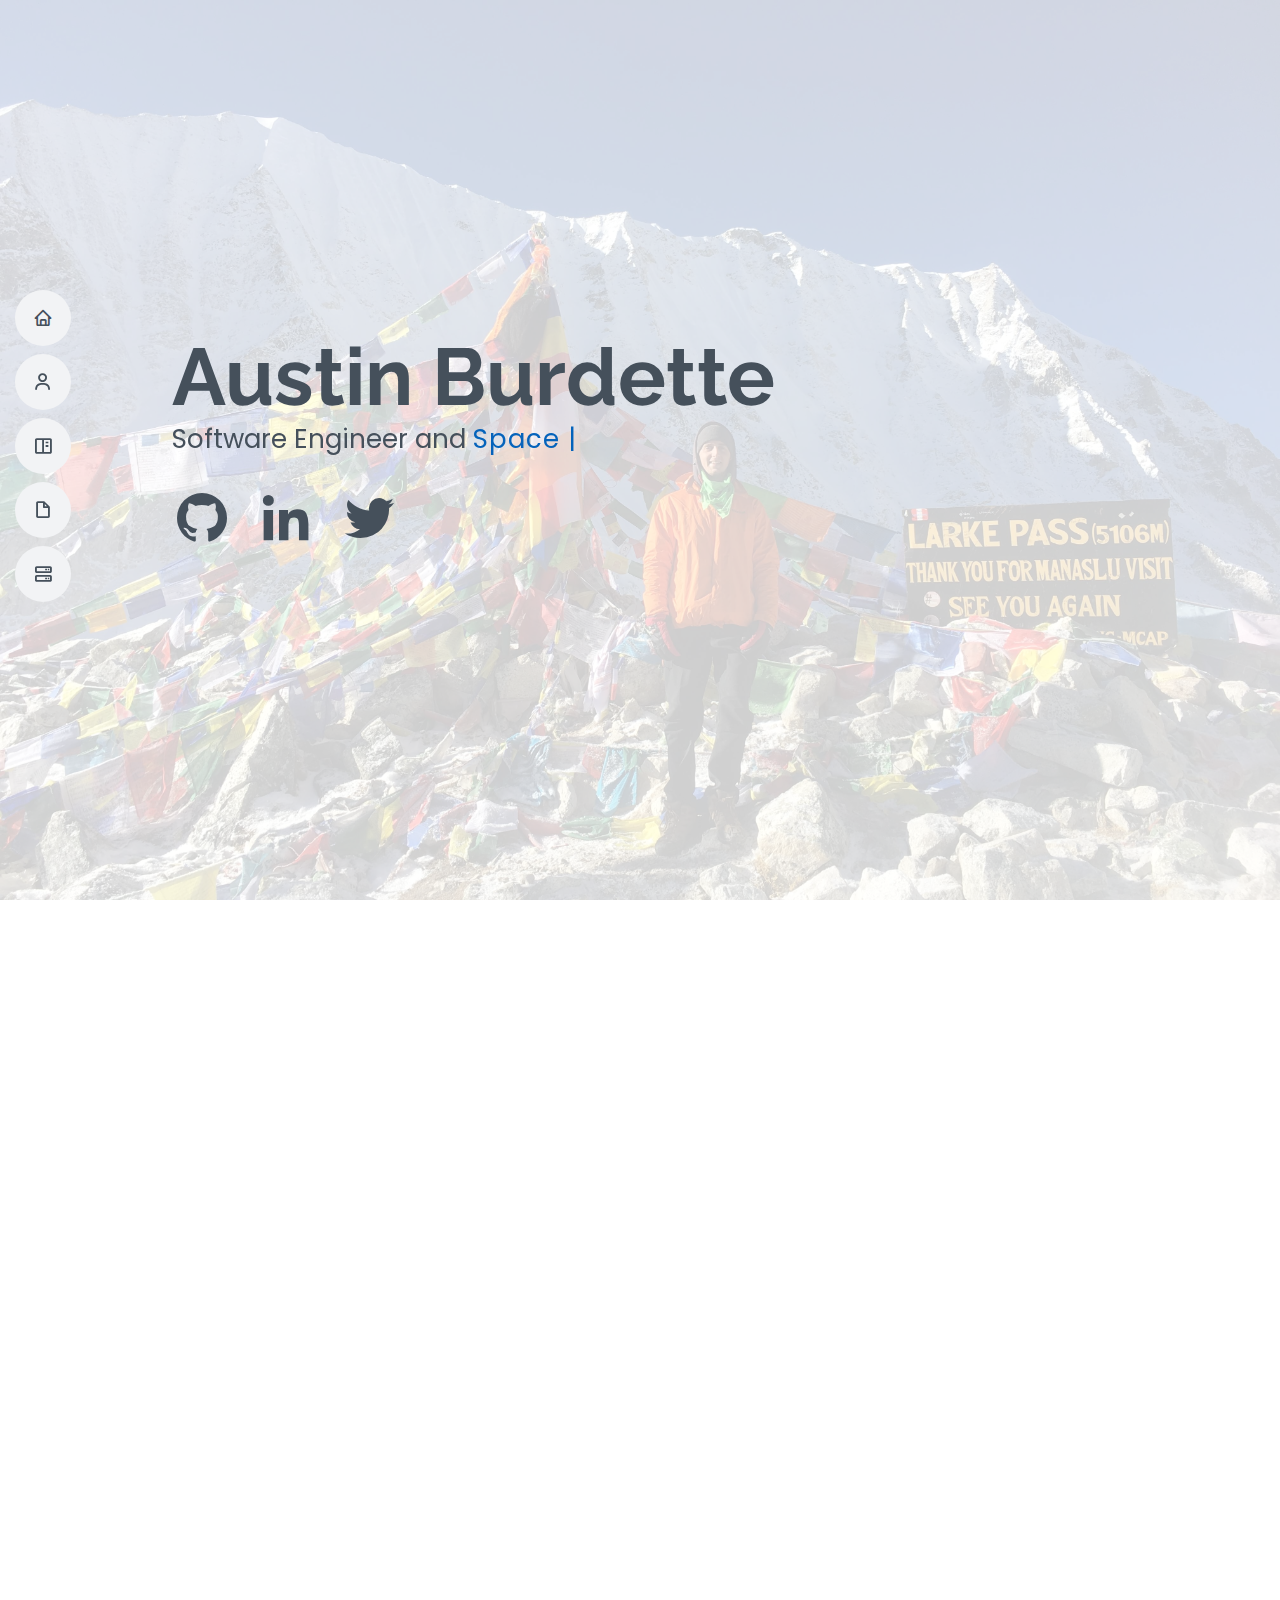
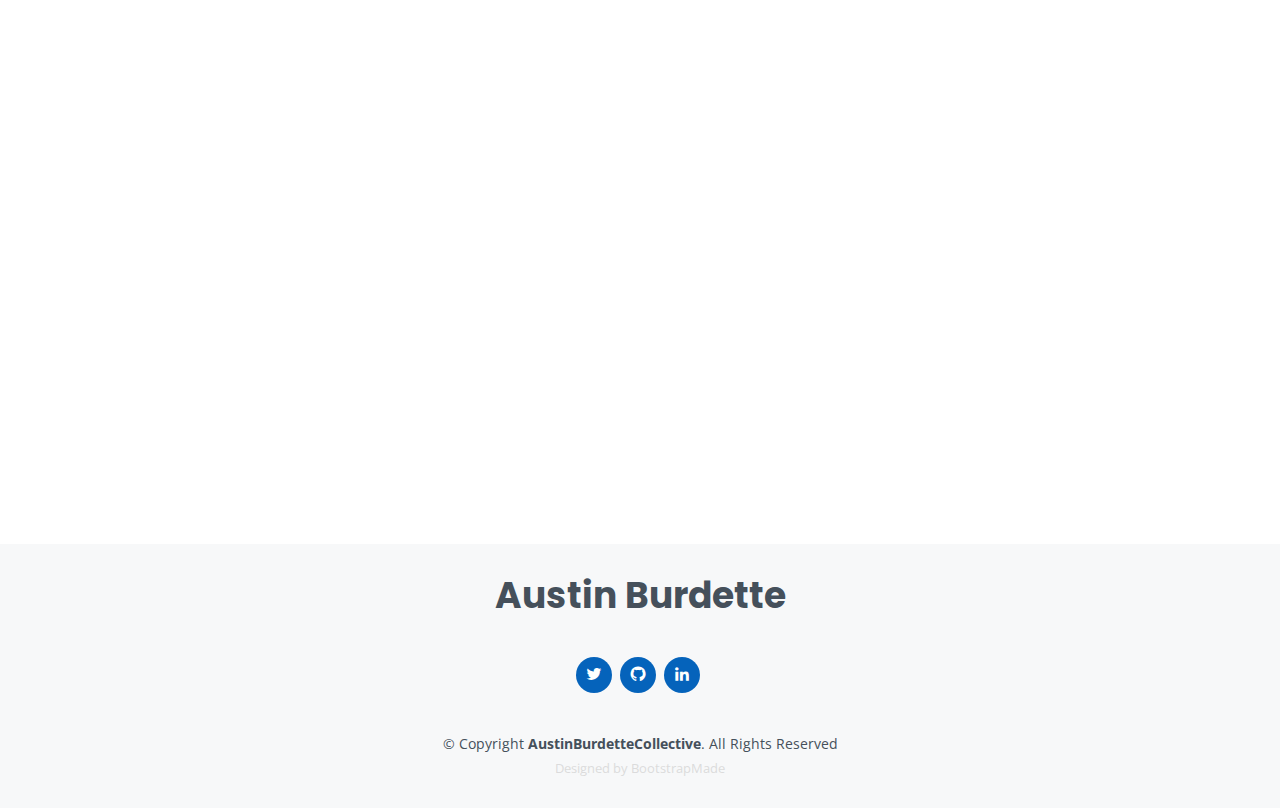
<file: index.html>
<!DOCTYPE html>
<html lang="en">

<head>
  <meta charset="utf-8">
  <meta content="width=device-width, initial-scale=1.0" name="viewport">

  <title>Austin Burdette Portfolio</title>
  <meta content="" name="description">
  <meta content="" name="keywords">

  <!-- Favicons -->
  <link href="assets/img/IMG_5747.jpeg" rel="icon">
  <link href="assets/img/apple-touch-icon.png" rel="apple-touch-icon">

  <!-- Google Fonts -->
  <link href="https://fonts.googleapis.com/css?family=Open+Sans:300,300i,400,400i,600,600i,700,700i|Raleway:300,300i,400,400i,500,500i,600,600i,700,700i|Poppins:300,300i,400,400i,500,500i,600,600i,700,700i" rel="stylesheet">

  <!-- Vendor CSS Files -->
  <link href="assets/vendor/aos/aos.css" rel="stylesheet">
  <link href="assets/vendor/bootstrap/css/bootstrap.min.css" rel="stylesheet">
  <link href="assets/vendor/bootstrap-icons/bootstrap-icons.css" rel="stylesheet">
  <link href="assets/vendor/boxicons/css/boxicons.min.css" rel="stylesheet">
  <link href="assets/vendor/glightbox/css/glightbox.min.css" rel="stylesheet">
  <link href="assets/vendor/swiper/swiper-bundle.min.css" rel="stylesheet">

  <!-- Template Main CSS File -->
  <link href="assets/css/style.css" rel="stylesheet">

</head>

<body data-spy="scroll" data-target="#navbar" data-offset="0">

  <!-- ======= Mobile nav toggle button ======= -->
  <!--<button type="button" class="mobile-nav-toggle d-xl-none"><i class="bi bi-list mobile-nav-toggle"></i></button>-->
  <i class="bi bi-list mobile-nav-toggle d-xl-none"></i>
  <!-- ======= Header ======= -->
  <header id="header" class="d-flex flex-column justify-content-center">

    <nav id="navbar" class="navbar nav-menu">
      <ul>
        <li><a href="#hero" class="nav-link"><i class="bx bx-home"></i> <span>Home</span></a></li>
        <li><a href="#about" class="nav-link"><i class="bx bx-user"></i><span>About</span></a></li>
        <li><a href="#portfolio" class="nav-link"><i class="bx bx-book-content"></i> <span>Portfolio</span></a></li>
        <li><a href="#resume" class="nav-link"><i class="bx bx-file-blank"></i><span>Resume</span></a></li>
        <li><a href="#services" class="nav-link"><i class="bx bx-server"></i><span>Services</span></a></li>
        <!--<li><a href="#contact" class="nav-link"><i class="bx bx-envelope"></i><span>Contact</span></a></li>-->
      </ul>
    </nav><!-- .nav-menu -->

  </header><!-- End Header -->

  <!-- ======= Hero Section ======= -->
  <section id="hero" class="d-flex flex-column justify-content-center">
    <div class="container" data-aos="zoom-in" data-aos-delay="100">
      <h1>Austin Burdette</h1>
      <p>Software Engineer and <span class="typed" data-typed-items="Space Junkie, Full-Stack Web Developer, Aspiring Pianist, Code Enthusiast, Climber-Hiker-Adventurer-Traveler, Current Job Seeker"></span></p>
      <div class="social-links">
        <a href="https://github.com/burd5" class="github" target="_blank"><i class="bx bxl-github"></i></a>
        <a href="https://www.linkedin.com/in/austin-burdette/" class="linkedin" target="_blank"><i class="bx bxl-linkedin"></i></a>
        <a href="https://twitter.com/camelCaseKing" class="twitter" target="_blank"><i class="bx bxl-twitter"></i></a>
      </div>
    </div>
  </section><!-- End Hero -->

  <main id="main">

    <!-- ======= About Section ======= -->
    <section id="about" class="about">
      <div class="container" data-aos="fade-up">

        <div class="section-title">
          <h2>About</h2>
          <p>I am a creative, detail-oriented, software engineer with a proven track record of creating and implementing successful front and back end web applications. I am looking to bring my skills to a tech company that values public service and encourages growth among their employees.</p>
        </div>

        <div class="row">
          <div class="col-lg-4">
            <img src="assets/img/IMG_5747.jpeg" class="img-fluid" alt="profile image">
          </div>
          <div class="col-lg-8 pt-4 pt-lg-0 content">
            <h3>Software Engineer &amp; Full-Stack Web Developer</h3>
            <p class="fst-italic">
            <p>My professional career has granted me opportunities to work in a variety of environments, from Maryland and Colorado, to Alaska and Cambodia. The majority of this work has been in the public service sector, including non-profits, government agencies, and volunteer organizations. These positions allowed me to develop a diverse range of technical and interpersonal skillsets. With every new job, I quickly became focused on finding ways to optimize my workflow and minimize administrative tasks. </p>

            <p>This mindset quickly led me to software development, where I was able to create applications that made my work life easier. Over time, I expanded this hobby into my personal life, and began the journey of transitioning into a career in software development.  </p>
            
          </div>
          </div>
        </div>

      </div>
    </section><!-- End About Section -->

    <!-- ======= Skills Section ======= -->
    <section id="skills" class="skills section-bg">
      <div class="container" data-aos="fade-up">

        <div class="section-title">
          <h2>My Stack</h2>
          <p>I continue to strive to incorporate different frameworks, libraries, and other tools into my coding repertoire. I am currently diving deeper into React.js, Angular.js, and Next.js. </p>
        </div>
        <div class="skillIcons">
          <img src="/assets/img/html.png" alt="html icon">
          <img src="/assets/img/css.png" alt="css icon">
          <img src="/assets/img/js2.jpeg" alt="javascript icon">
          <img src="/assets/img/node4.png" alt="node icon">
          <img src="/assets/img/react.png" alt="react icon">
          <img src="/assets/img/mongo.png" alt="mongodb icon">
        </div>
        <div class="skillButtons">
          <button>TypeScript</button>
          <button>Git</button>
          <button>Github</button>
          <button>SASS</button>
          <button>Bootstrap</button>
          <button>Tailwind</button>
          <button>CSS Materialize</button>
          <button>Material UI</button>
          <button>VS Code</button>
          <button>Postman</button>
          <button>Jest</button>
        </div>
      </div>
    </section><!-- End Skills Section -->

     <!-- ======= Portfolio Section ======= -->
     <section id="portfolio" class="portfolio section-bg">
      <div class="container" data-aos="fade-up">

        <div class="section-title">
          <h2>Portfolio</h2>
        </div>

        <div class="row portfolio-container" data-aos="fade-up" data-aos-delay="200">

          <div class="col-lg-4 col-md-4 portfolio-item">
            <a href="portfolio-details.html" class="portfolio-details-lightbox" data-glightbox="type: external" title="Portfolio Details">
            <div class="portfolio-wrap">
              <img src="./assets/img/bookclubcover.png"  class="col-lg-12 img-fluid" alt="cover image of Book Club website">
              <div class="portfolio-info">
                <h4>Book Club</h4>
                <div class="portfolio-links">
                </div>
              </div>
            </div>
          </a>
          </div>

          <div class="col-lg-4 col-md-4 portfolio-item">
            <a href="portfolio-kingofthehill.html" class="portfolio-details-lightbox" data-glightbox="type: external" title="Portfolio Details">
              <div class="portfolio-wrap">
              <img src="./assets/img/kingofthehillcover.png" class="col-lg-12 img-fluid" alt="cover image of King of the Hill website">
              <div class="portfolio-info">
                <h4>King of the Hill</h4>
                <div class="portfolio-links">
                </div>
              </div>
            </div>
          </a>
          </div>

          <div class="col-lg-4 col-md-4 portfolio-item">
            <a href="portfolio-futureu.html" class="portfolio-details-lightbox" data-glightbox="type: external" title="Portfolio Details">
              <div class="portfolio-wrap">
              <img src="./assets/img/futureucover.png" class="col-lg-12 img-fluid" alt="cover image of the Future U Dashboard website">
              <div class="portfolio-info">
                <h4>Future U Dashboard</h4>
                <div class="portfolio-links">
                </div>
              </div>
            </div>
        </a>
        </div>

          <div class="col-lg-4 col-md-4 portfolio-item">
            <a href="portfolio-details2.html" class="portfolio-details-lightbox" data-glightbox="type: external" title="Portfolio Details">
              <div class="portfolio-wrap">
              <img src="./assets/img/nasacover.png" class="col-lg-12 img-fluid" alt="cover image of the Denver Astronomical Society APOD website">
              <div class="portfolio-info">
                <h4>Denver Astronomical Society APOD</h4>
                <div class="portfolio-links">
                </div>
              </div>
            </div>
          </a>
          </div>

          <div class="col-lg-4 col-md-4 portfolio-item">
            <a href="portfolio-teatime.html" class="portfolio-details-lightbox" data-glightbox="type: external" title="Portfolio Details">
              <div class="portfolio-wrap">
              <img src="./assets/img/teatimecover.png" class="col-lg-12 img-fluid" alt="cover image of the Tea Time Website">
              <div class="portfolio-info">
                <h4>Tea Time</h4>
                <div class="portfolio-links">
                </div>
              </div>
            </div>
          </a>
          </div>

          <div class="col-lg-4 col-md-4 portfolio-item">
            <a href="portfolio-burdsbrown.html" class="portfolio-details-lightbox" data-glightbox="type: external" title="Portfolio Details">
              <div class="portfolio-wrap">
              <img src="./assets/img/burdsbrowncover.png" class="col-lg-12 img-fluid" alt="cover image of Burd's Brown Egg Website">
              <div class="portfolio-info">
                <h4>Burd's Brown Egg</h4>
                <div class="portfolio-links">
                </div>
              </div>
            </div>
          </a>
        </div>

        </div>

      </div>
    </section><!-- End Portfolio Section -->

    <!-- ======= Resume Section ======= -->
    <section id="resume" class="resume">
      <div class="container" data-aos="fade-up">

        <div class="section-title">
          <h2>Resume</h2>
        </div>

        <div class="row">
          <div class="col-lg-6">
            <h3 class="resume-title">Summary</h3>
            <div class="resume-item pb-0">
              <h4>Austin Burdette</h4>
              <ul class="stack">
                <li><strong>Main Stack:</strong> JavaScript, React, Node.js, Express, MongoDB, TypeScript, HTML5, CSS3</li>
                <li><strong>Other Tools:</strong> Git, Github, SASS, Bootstrap, Tailwind, CSS Materialize, Material UI, VS Code, Postman, Vercel</li>
                <li><strong>Methodologies: </strong> Test Driven Development, Object Oriented Programing, Model-View-Controller,  Mobile First Design</li>
              </ul>
              <p><em>Creative, detail-oriented, software engineer with a proven track record of creating and implementing successful front and back end web applications. I am looking to bring my skills to a tech company that values public service and encourages growth among their employees.</em></p>
              <ul>
                <li>Location: Denver, CO</li>
                <li>Email: austinburdette5@gmail.com</li>
              </ul>
            </div>

            <h3 class="resume-title">Education</h3>
            <div class="resume-item">
              <h4>Bachelor of Arts - Criminology &amp; Criminal Justice </h4>
              <h5>2013 - 2016</h5>
              <p>University of Maryland, College Park, MD</p>
              <p><em>Summa Cum Laude (GPA - 4.0)</em></p>
              <p>Criminology &amp; Criminal Justice Honors Program</p>
            </div>

            <h3 class="resume-title">Other Professional Experience</h3>
            <div class="resume-item">
              <h4>Workforce Specialist</h4>
              <h5>May 2021 - Present</h5>
              <p><em>Arapahoe/Douglas Works!</em></p>
              <ul>
                <li>Manage and maintain a customer caseload of over 100 participants, which includes tracking program progress, submitting requests for services, and counseling participants on career pathway and employment decisions</li>
                <li>Lead the in-house GED tutoring program for the young adult and adult participants</li>
                <li>Develop, create and facilitate program orientations, job readiness workshops and training support for peers</li>
                <li>Provide one-on-one assessments and coaching to address barriers to employment</li>
              </ul>
            </div>
          </div>
          <div class="col-lg-6">
            <h3 class="resume-title">Software Dev Experience</h3>
            <div class="resume-item">
              <h4>Software Engineer</h4>
              <h5>Jan 2022 - Present</h5>
              <p><em>#100Devs, Denver, CO </em></p>
              <ul>
                <li>Collaborated with a team of developers to build modern and responsive web applications using best practices
                </li>
                <li>Built semantically structured full stack web applications</li>
                <li>Applied agile methodologies like SCRUM for project management</li>
              </ul>
            </div>
            <div class="resume-item">
              <h4>Freelance Web-Developer</h4>
              <h5>Nov 2021 - Present</h5>
              <p><em>Austin Burdette Collective, Denver, CO</em></p>
              <p>Create full stack web applications and static websites for different clients across small and medium size businesses. Also, consult on SEO and social media strategy.</p>
            </div>
            <div class="col-lg-12">
              <h3 class="resume-title">Recent/Working Projects</h3>
              <div class="resume-item">
                <ul>
                  <h4>Book Club:</h4>
                    <p>This full-stack web application allows users to track their personal book consumption. Also acts a social media app for book lovers - users can follow each other and keep track of what their friends are reading and recommending</p>
                  <h4>King of the Hill:</h4>
                    <p>King of the Hill is a full stack web application that allows user to keep track of the "king" based on their personal interests. The original app was created to keep track of movies, cafes, and diners. Users can add items to their list and see a ranking of where each spot stands. The current "king" is shown on the main page underneath each collection.</p>
                  <h4>Future U Dashboard:</h4>
                    <p>This React application keeps track of key metrics for the Future U Young Adult Team at A/D Works! Team members can view team or personal statistics, which include graphs, trends, and team rank.</p>
                  <h4>NASA API:</h4>
                    <p>Application that utilizes a NASA API to allow user to view NASA Picture of the Day dating back to 1995</p>
                  <h4>Workout Generator:</h4>
                    <p>The workout generator provides workouts based on the user's available time, interests, and intensity level</p>
                </ul>
              </div>
          </div>
        </div>

      </div>
    </section><!-- End Resume Section -->

    <!-- ======= Services Section ======= -->
    <section id="services" class="services">
      <div class="container" data-aos="fade-up">

        <div class="section-title">
          <h2>My Services</h2>
          <p>I dedicate myself to presenting my clients with completed projects that not only meet, but exceed, their initial vision. Knowing what to expect when we work together is critical - here is how I deliver success:</p>
        </div>

        <div class="row">

          <div class="col-lg-3 col-md-6 d-flex align-items-stretch" data-aos="zoom-in" data-aos-delay="100">
            <div class="icon-box iconbox-blue">
              <div class="icon">
                <svg width="100" height="100" viewBox="0 0 600 600" xmlns="http://www.w3.org/2000/svg">
                  <path stroke="none" stroke-width="0" fill="#f5f5f5" d="M300,521.0016835830174C376.1290562159157,517.8887921683347,466.0731472004068,529.7835943286574,510.70327084640275,468.03025145048787C554.3714126377745,407.6079735673963,508.03601936045806,328.9844924480964,491.2728898941984,256.3432110539036C474.5976632858925,184.082847569629,479.9380746630129,96.60480741107993,416.23090153303,58.64404602377083C348.86323505073057,18.502131276798302,261.93793281208167,40.57373210992963,193.5410806939664,78.93577620505333C130.42746243093433,114.334589627462,98.30271207620316,179.96522072025542,76.75703585869454,249.04625023123273C51.97151888228291,328.5150500222984,13.704378332031375,421.85034740162234,66.52175969318436,486.19268352777647C119.04800174914682,550.1803526380478,217.28368757567262,524.383925680826,300,521.0016835830174"></path>
                </svg>
                <i class='bx bxs-phone-call'></i>
              </div>
              <h4><a href="">Consultation</a></h4>
              <p> It all begins with a conversation where we'll pinpoint what this project is all about.</p>
            </div>
          </div>

          <div class="col-lg-3 col-md-6 d-flex align-items-stretch mt-4 mt-md-0" data-aos="zoom-in" data-aos-delay="200">
            <div class="icon-box iconbox-orange ">
              <div class="icon">
                <svg width="100" height="100" viewBox="0 0 600 600" xmlns="http://www.w3.org/2000/svg">
                  <path stroke="none" stroke-width="0" fill="#f5f5f5" d="M300,582.0697525312426C382.5290701553225,586.8405444964366,449.9789794690241,525.3245884688669,502.5850820975895,461.55621195738473C556.606425686781,396.0723002908107,615.8543463187945,314.28637112970534,586.6730223649479,234.56875336149918C558.9533121215079,158.8439757836574,454.9685369536778,164.00468322053177,381.49747125262974,130.76875717737553C312.15926192815925,99.40240125094834,248.97055460311594,18.661163978235184,179.8680185752513,50.54337015887873C110.5421016452524,82.52863877960104,119.82277516462835,180.83849132639028,109.12597500060166,256.43424936330496C100.08760227029461,320.3096726198365,92.17705696193138,384.0621239912766,124.79988738764834,439.7174275375508C164.83382741302287,508.01625554203684,220.96474134820875,577.5009287672846,300,582.0697525312426"></path>
                </svg>
                <i class="bx bx-file"></i>
              </div>
              <h4><a href="">Proposal</a></h4>
              <p>A detailed project proposal including a visual preview will be presented and a plan of action will be decided.</p>
            </div>
          </div>

          <div class="col-lg-3 col-md-6 d-flex align-items-stretch mt-4 mt-lg-0" data-aos="zoom-in" data-aos-delay="300">
            <div class="icon-box iconbox-pink">
              <div class="icon">
                <svg width="100" height="100" viewBox="0 0 600 600" xmlns="http://www.w3.org/2000/svg">
                  <path stroke="none" stroke-width="0" fill="#f5f5f5" d="M300,541.5067337569781C382.14930387511276,545.0595476570109,479.8736841581634,548.3450877840088,526.4010558755058,480.5488172755941C571.5218469581645,414.80211281144784,517.5187510058486,332.0715597781072,496.52539010469104,255.14436215662573C477.37192572678356,184.95920475031193,473.57363656557914,105.61284051026155,413.0603344069578,65.22779650032875C343.27470386102294,18.654635553484475,251.2091493199835,5.337323636656869,175.0934190732945,40.62881213300186C97.87086631185822,76.43348514350839,51.98124368387456,156.15599469081315,36.44837278890362,239.84606092416172C21.716077023791087,319.22268207091537,43.775223500013084,401.1760424656574,96.891909868211,461.97329694683043C147.22146801428983,519.5804099606455,223.5754009179313,538.201503339737,300,541.5067337569781"></path>
                </svg>
                <i class='bx bx-hard-hat'></i>
              </div>
              <h4><a href="">Creation</a></h4>
              <p>Clients receive regular updates regarding their project status while I create and test it.</p>
            </div>
          </div>

          <div class="col-lg-3 col-md-6 d-flex align-items-stretch mt-4" data-aos="zoom-in" data-aos-delay="100">
            <div class="icon-box iconbox-yellow">
              <div class="icon">
                <svg width="100" height="100" viewBox="0 0 600 600" xmlns="http://www.w3.org/2000/svg">
                  <path stroke="none" stroke-width="0" fill="#f5f5f5" d="M300,503.46388370962813C374.79870501325706,506.71871716319447,464.8034551963731,527.1746412648533,510.4981551193396,467.86667711651364C555.9287308511215,408.9015244558933,512.6030010748507,327.5744911775523,490.211057578863,256.5855673507754C471.097692560561,195.9906835881958,447.69079081568157,138.11976852964426,395.19560036434837,102.3242989838813C329.3053358748298,57.3949838291264,248.02791733380457,8.279543830951368,175.87071277845988,42.242879143198664C103.41431057327972,76.34704239035025,93.79494320519305,170.9812938413882,81.28167332365135,250.07896920659033C70.17666984294237,320.27484674793965,64.84698225790005,396.69656628748305,111.28512138212992,450.4950937839243C156.20124167950087,502.5303643271138,231.32542653798444,500.4755392045468,300,503.46388370962813"></path>
                </svg>
                <i class="bx bx-layer"></i>
              </div>
              <h4 id="contact"><a href="">Launch &amp; Support</a></h4>
              <p>Peace of mind is delivered with the final project in the form of available ongoing support.</p>
            </div>
          </div>

      </div>
    </section><!-- End Services Section -->

    <!-- ======= Contact Section ======= -->
    <section class="contact">
      <div class="container" data-aos="fade-up">

        <div class="section-title">
          <h2>Contact</h2>
        </div>


          <div class="col-lg-12">
            <div class="info">
              <div class="address">
                <i class="bi bi-geo-alt"></i>
                <h4>Location:</h4>
                <p>Denver,CO</p>
              </div>

              <div class="email">
                <i class="bi bi-envelope"></i>
                <h4>Email:</h4>
                <p>austinburdette5@gmail.com</p>
              </div>

            </div>

          </div>

            <!--<form action="forms/contact.php" method="post" role="form" class="php-email-form">
              <div class="row">
                <div class="col-md-6 form-group">
                  <input type="text" name="name" class="form-control" id="name" placeholder="Your Name" required disabled>
                </div>
                <div class="col-md-6 form-group mt-3 mt-md-0">
                  <input type="email" class="form-control" name="email" id="email" placeholder="Your Email" required disabled>
                </div>
              </div>
              <div class="form-group mt-3">
                <input type="text" class="form-control" name="subject" id="subject" placeholder="Subject" required disabled>
              </div>
              <div class="form-group mt-3">
                <textarea class="form-control" name="message" rows="5" placeholder="This form is currently disabled. Please reach out to me directly at austinburdette5@gmail.com" required disabled></textarea>
              </div>
              <div class="my-3">
                <div class="loading">Loading</div>
                <div class="error-message"></div>
                <div class="sent-message">Your message has been sent. Thank you!</div>
              </div>
            </form>-->

      </div>
    </section><!-- End Contact Section -->

  </main><!-- End #main -->

  <!-- ======= Footer ======= -->
  <footer id="footer">
    <div class="container">
      <h3>Austin Burdette</h3>
      <p></p>
      <div class="social-links">
        <a href="https://twitter.com/camelCaseKing" class="twitter"><i class="bx bxl-twitter"></i></a>
        <a href="https://github.com/burd5" class="github"><i class="bx bxl-github"></i></a>
        <a href="https://www.linkedin.com/in/austin-burdette/" class="linkedin"><i class="bx bxl-linkedin"></i></a>
      </div>
      <div class="copyright">
        &copy; Copyright <strong><span>AustinBurdetteCollective</span></strong>. All Rights Reserved
      </div>
      <div class="credits">
        Designed by <a href="https://bootstrapmade.com/">BootstrapMade</a>
      </div>
    </div>
  </footer><!-- End Footer -->

  <div id="preloader"></div>
  <a href="#" class="back-to-top d-flex align-items-center justify-content-center"><i class="bi bi-arrow-up-short"></i></a>

  <!-- Vendor JS Files -->
  <script src="assets/vendor/purecounter/purecounter_vanilla.js"></script>
  <script src="assets/vendor/aos/aos.js"></script>
  <script src="assets/vendor/bootstrap/js/bootstrap.bundle.min.js"></script>
  <script src="assets/vendor/glightbox/js/glightbox.min.js"></script>
  <script src="assets/vendor/isotope-layout/isotope.pkgd.min.js"></script>
  <script src="assets/vendor/swiper/swiper-bundle.min.js"></script>
  <script src="assets/vendor/typed.js/typed.min.js"></script>
  <script src="assets/vendor/waypoints/noframework.waypoints.js"></script>
  <script src="assets/vendor/php-email-form/validate.js"></script>

  <!-- Template Main JS File -->
  <script src="assets/js/main.js"></script>
  <script src="https://code.jquery.com/jquery-3.2.1.slim.min.js" integrity="sha384-KJ3o2DKtIkvYIK3UENzmM7KCkRr/rE9/Qpg6aAZGJwFDMVNA/GpGFF93hXpG5KkN" crossorigin="anonymous"></script>
  <script src="https://cdn.jsdelivr.net/npm/popper.js@1.12.9/dist/umd/popper.min.js" integrity="sha384-ApNbgh9B+Y1QKtv3Rn7W3mgPxhU9K/ScQsAP7hUibX39j7fakFPskvXusvfa0b4Q" crossorigin="anonymous"></script>
  <script src="https://cdn.jsdelivr.net/npm/bootstrap@4.0.0/dist/js/bootstrap.min.js" integrity="sha384-JZR6Spejh4U02d8jOt6vLEHfe/JQGiRRSQQxSfFWpi1MquVdAyjUar5+76PVCmYl" crossorigin="anonymous"></script>
  <script>$('body').scrollspy({ target: '#navbar' })</script>

</body>

</html>
</file>
<file: assets/css/style.css>
body {
  font-family: "Open Sans", sans-serif;
  color: #272829;
  position: relative;
}

a {
  color: #0563bb;
  text-decoration: none;
}

a:hover {
  color: #067ded;
  text-decoration: none;
}

h1,
h2,
h3,
h4,
h5,
h6 {
  font-family: "Raleway", sans-serif;
}

.col-lg-4 > img{
  border-radius: 5px;
}

/*--------------------------------------------------------------
# Back to top button
--------------------------------------------------------------*/
.back-to-top {
  position: fixed;
  visibility: hidden;
  opacity: 0;
  right: 15px;
  bottom: 15px;
  z-index: 996;
  background: #0563bb;
  width: 40px;
  height: 40px;
  border-radius: 50px;
  transition: all 0.4s;
}

.back-to-top i {
  font-size: 28px;
  color: #fff;
  line-height: 0;
}

.back-to-top:hover {
  background: #0678e3;
  color: #fff;
}

.back-to-top.active {
  visibility: visible;
  opacity: 1;
}

/*--------------------------------------------------------------
# Preloader
--------------------------------------------------------------*/
#preloader {
  position: fixed;
  top: 0;
  left: 0;
  right: 0;
  bottom: 0;
  z-index: 9999;
  overflow: hidden;
  background: #fff;
}

#preloader:before {
  content: "";
  position: fixed;
  top: calc(50% - 30px);
  left: calc(50% - 30px);
  border: 6px solid #0563bb;
  border-top-color: #fff;
  border-bottom-color: #fff;
  border-radius: 50%;
  width: 60px;
  height: 60px;
  -webkit-animation: animate-preloader 1s linear infinite;
  animation: animate-preloader 1s linear infinite;
}

@-webkit-keyframes animate-preloader {
  0% {
    transform: rotate(0deg);
  }

  100% {
    transform: rotate(360deg);
  }
}

@keyframes animate-preloader {
  0% {
    transform: rotate(0deg);
  }

  100% {
    transform: rotate(360deg);
  }
}

/*--------------------------------------------------------------
# Disable aos animation delay on mobile devices
--------------------------------------------------------------*/
@media screen and (max-width: 768px) {
  [data-aos-delay] {
    transition-delay: 0 !important;
  }
}

/*--------------------------------------------------------------
# Header
--------------------------------------------------------------*/
#header {
  position: fixed;
  top: 0;
  left: 0;
  bottom: 0;
  z-index: 9997;
  transition: all 0.5s;
  padding: 15px;
  overflow-y: auto;
}

@media (max-width: 992px) {
  #header {
    width: 300px;
    background: #fff;
    border-right: 1px solid #e6e9ec;
    left: -300px;
  }
}

@media (min-width: 992px) {
  #main {
    margin-left: 100px;
  }
}

/*--------------------------------------------------------------
# Navigation Menu
--------------------------------------------------------------*/
/**
* Desktop Navigation 
*/
.nav-menu {
  padding: 0;
  display: block;
}

.nav-menu * {
  margin: 0;
  padding: 0;
  list-style: none;
}

.nav-menu>ul>li {
  position: relative;
  white-space: nowrap;
}

.nav-menu a,
.nav-menu a:focus {
  display: flex;
  align-items: center;
  color: #45505b;
  padding: 10px 18px;
  margin-bottom: 8px;
  transition: 0.3s;
  font-size: 15px;
  border-radius: 50px;
  background: #f2f3f5;
  height: 56px;
  width: 100%;
  overflow: hidden;
  transition: 0.3s;
}

.nav-menu a i,
.nav-menu a:focus i {
  font-size: 20px;
}

.nav-menu a span,
.nav-menu a:focus span {
  padding: 0 5px 0 7px;
  color: #45505b;
}

@media (min-width: 992px) {

  .nav-menu a,
  .nav-menu a:focus {
    width: 56px;
  }

  .nav-menu a span,
  .nav-menu a:focus span {
    display: none;
    color: #fff;
  }
}

.nav-menu a:hover,
.nav-menu .active,
.nav-menu .active:focus,
.nav-menu li:hover>a {
  color: #fff;
  background: #0563bb;
}

.nav-menu a:hover span,
.nav-menu .active span,
.nav-menu .active:focus span,
.nav-menu li:hover>a span {
  color: #fff;
}

.nav-menu a:hover,
.nav-menu li:hover>a {
  width: 100%;
  color: #fff;
}

.nav-menu a:hover span,
.nav-menu li:hover>a span {
  display: block;
}

/**
* Mobile Navigation 
*/
.mobile-nav-toggle {
  position: fixed;
  right: 10px;
  top: 10px;
  z-index: 9998;
  border: 0;
  background: none;
  font-size: 28px;
  transition: all 0.4s;
  outline: none !important;
  line-height: 0;
  cursor: pointer;
  border-radius: 50px;
  padding: 5px;
}

.mobile-nav-toggle i {
  color: #45505b;
}

.mobile-nav-active {
  overflow: hidden;
}

.mobile-nav-active #header {
  left: 0;
}

.mobile-nav-active .mobile-nav-toggle {
  color: #fff;
  background-color: #0563bb;
}

/*--------------------------------------------------------------
# Hero Section
--------------------------------------------------------------*/
#hero {
  width: 100%;
  height: 100vh;
  background: url("../img/portfoliobackground.jpeg") top right no-repeat;
  background-size: cover;
  position: relative;
}

@media (min-width: 992px) {
  #hero {
    padding-left: 160px;
  }
}

#hero:before {
  content: "";
  background: rgba(255, 255, 255, 0.8);
  position: absolute;
  bottom: 0;
  top: 0;
  left: 0;
  right: 0;
}

#hero h1 {
  margin: 0;
  font-size: 80px;
  font-weight: 700;
  line-height: 56px;
  color: #45505b;
}

#hero p {
  color: #45505b;
  margin: 15px 0 0 0;
  font-size: 26px;
  font-family: "Poppins", sans-serif;
}

#hero p span {
  color: #0563bb;
  letter-spacing: 1px;
}

#hero .social-links {
  margin-top: 30px;
}

#hero .social-links a {
  font-size: 60px;
  display: inline-block;
  color: #45505b;
  line-height: 1;
  margin-right: 20px;
  transition: 0.3s;
}

#hero .social-links a:hover {
  color: #0563bb;
}

@media (max-width: 992px) {
  #hero {
    text-align: center;
  }

  #hero h1 {
    font-size: 32px;
    line-height: 36px;
  }

  #hero p {
    margin-top: 10px;
    font-size: 20px;
    line-height: 24px;
  }
}

/*--------------------------------------------------------------
# Sections General
--------------------------------------------------------------*/
section {
  padding: 60px 0;
  overflow: hidden;
}

.section-title {
  padding-bottom: 30px;
  font-size: 18px;
}

.section-title h2 {
  font-size: 32px;
  font-weight: bold;
  text-transform: uppercase;
  margin-bottom: 20px;
  padding-bottom: 20px;
  position: relative;
  color: #45505b;
  text-align: center;
}

.section-title h2::before {
  content: "";
  position: absolute;
  display: block;
  width: 120px;
  height: 1px;
  background: #ddd;
  bottom: 1px;
  left: calc(50% - 60px);
}

.section-title h2::after {
  content: "";
  position: absolute;
  display: block;
  width: 40px;
  height: 3px;
  background: #0563bb;
  bottom: 0;
  left: calc(50% - 20px);
}



/*--------------------------------------------------------------
# About
--------------------------------------------------------------*/
.about .content h3 {
  font-weight: 700;
  font-size: 26px;
  color: #728394;
}


.about .content p{
 font-size: 18px;
}



/*--------------------------------------------------------------
# Skills
--------------------------------------------------------------*/
.skills .progress {
  height: 60px;
  display: block;
  background: none;
  border-radius: 0;
}

.skills .progress .skill {
  padding: 10px 0;
  margin: 0;
  text-transform: uppercase;
  display: block;
  font-weight: 600;
  font-family: "Poppins", sans-serif;
  color: #45505b;
}

.skills .progress .skill .val {
  float: right;
  font-style: normal;
}

.skills .progress-bar-wrap {
  background: #f2f3f5;
}

.skills .progress-bar {
  width: 1px;
  height: 10px;
  transition: 0.9s;
  background-color: #0563bb;
}

.skillIcons{
  display: flex;
  margin: 20px 0px;
  justify-content: center;
}

@media screen and (max-width: 700px){
  .skillIcons{
    display: flex;
    flex-direction: column;
    flex-wrap: wrap;
    height: 350px;
  }
}

@media screen and (max-width: 530px){
  .skillIcons{
    display: flex;
    flex-direction: column;
    flex-wrap: wrap;
    height: 550px;
  }
}

.skillIcons img{
  height: 150px;
  width: 150px;
  margin-right: 15px;
  justify-content: space-around;
  margin-bottom: 20px;
}

.skillButtons{
  margin: 0 auto;
  text-align: center;
  margin-top: 30px;
}

button{
  background: rgba(15, 79, 190, 0.955);
  padding: 5px 10px;
  border-radius: 10px;
  pointer-events: none;
  color: white;
  font-size: 18px;
}

/*--------------------------------------------------------------
# Resume
--------------------------------------------------------------*/
.resume .resume-title {
  font-size: 26px;
  font-weight: 700;
  margin-top: 20px;
  margin-bottom: 20px;
  color: #45505b;
}

.resume .resume-item {
  padding: 0 0 20px 20px;
  margin-top: -2px;
  border-left: 2px solid #0563bb;
  position: relative;
}

.resume .resume-item h4 {
  line-height: 18px;
  font-size: 18px;
  font-weight: 600;
  text-transform: uppercase;
  font-family: "Poppins", sans-serif;
  color: #0563bb;
  margin-bottom: 10px;
}

.resume .resume-item h5 {
  font-size: 16px;
  background: #f7f8f9;
  padding: 5px 15px;
  display: inline-block;
  font-weight: 600;
  margin-bottom: 10px;
}

.resume .resume-item ul {
  padding-left: 20px;
}

.resume .resume-item ul li {
  padding-bottom: 10px;
}

.resume .resume-item:last-child {
  padding-bottom: 0;
}

.resume .resume-item::before {
  content: "";
  position: absolute;
  width: 16px;
  height: 16px;
  border-radius: 50px;
  left: -9px;
  top: 0;
  background: #fff;
  border: 2px solid #0563bb;
}

.stack{
  list-style: none;
}
/*--------------------------------------------------------------
# Portfolio
--------------------------------------------------------------*/
.portfolio .portfolio-item {
  margin-bottom: 30px;
}

.portfolio #portfolio-flters {
  padding: 0;
  margin: 0 auto 25px auto;
  list-style: none;
  text-align: center;
  background: #fff;
  border-radius: 50px;
  padding: 2px 15px;
}

.portfolio #portfolio-flters li {
  cursor: pointer;
  display: inline-block;
  padding: 10px 15px;
  font-size: 14px;
  font-weight: 600;
  line-height: 1;
  text-transform: uppercase;
  color: #272829;
  margin-bottom: 5px;
  transition: all 0.3s ease-in-out;
}

.portfolio #portfolio-flters li:hover,
.portfolio #portfolio-flters li.filter-active {
  color: #0563bb;
}

.portfolio #portfolio-flters li:last-child {
  margin-right: 0;
}

.portfolio .portfolio-wrap {
  transition: 0.3s;
  position: relative;
  overflow: hidden;
  z-index: 1;
  background: rgba(69, 80, 91, 0.8);
}

.portfolio .portfolio-wrap::before {
  content: "";
  background: rgba(255, 255, 255, 0.7);
  position: absolute;
  left: 30px;
  right: 30px;
  top: 30px;
  bottom: 30px;
  transition: all ease-in-out 0.3s;
  z-index: 2;
  opacity: 0;
}

.portfolio .portfolio-wrap .portfolio-info {
  opacity: 0;
  position: absolute;
  top: 0;
  left: 0;
  right: 0;
  bottom: 0;
  text-align: center;
  z-index: 3;
  transition: all ease-in-out 0.3s;
  display: flex;
  flex-direction: column;
  justify-content: center;
  align-items: center;
}

.portfolio .portfolio-wrap .portfolio-info::before {
  display: block;
  content: "";
  width: 48px;
  height: 48px;
  position: absolute;
  top: 35px;
  left: 35px;
  border-top: 3px solid #d7dce1;
  border-left: 3px solid #d7dce1;
  transition: all 0.5s ease 0s;
  z-index: 9994;
}

.portfolio .portfolio-wrap .portfolio-info::after {
  display: block;
  content: "";
  width: 48px;
  height: 48px;
  position: absolute;
  bottom: 35px;
  right: 35px;
  border-bottom: 3px solid #d7dce1;
  border-right: 3px solid #d7dce1;
  transition: all 0.5s ease 0s;
  z-index: 9994;
}

.portfolio .portfolio-wrap .portfolio-info h4 {
  font-size: 32px;
  color: #45505b;
  font-weight: 600;
}

.portfolio .portfolio-wrap .portfolio-info p {
  color: #45505b;
  font-size: 14px;
  text-transform: uppercase;
  padding: 0;
  margin: 0;
}

.portfolio .portfolio-wrap .portfolio-links {
  text-align: center;
  z-index: 4;
}

.portfolio .portfolio-wrap .portfolio-links a {
  color: #45505b;
  margin: 0 2px;
  font-size: 28px;
  display: inline-block;
  transition: 0.3s;
}

.portfolio .portfolio-wrap .portfolio-links a:hover {
  color: #148af9;
}

.portfolio .portfolio-wrap:hover::before {
  top: 0;
  left: 0;
  right: 0;
  bottom: 0;
  opacity: 1;
}

.portfolio .portfolio-wrap:hover .portfolio-info {
  opacity: 1;
}

.portfolio .portfolio-wrap:hover .portfolio-info::before {
  top: 15px;
  left: 15px;
}

.portfolio .portfolio-wrap:hover .portfolio-info::after {
  bottom: 15px;
  right: 15px;
}

/*--------------------------------------------------------------
# Portfolio Details
--------------------------------------------------------------*/
.portfolio-details {
  padding-top: 40px;
}

.portfolio-details .portfolio-details-slider img {
  width: 100%;
}

.portfolio-details .portfolio-details-slider .swiper-pagination {
  margin-top: 20px;
  position: relative;
}

.portfolio-details .portfolio-details-slider .swiper-pagination .swiper-pagination-bullet {
  width: 12px;
  height: 12px;
  background-color: #fff;
  opacity: 1;
  border: 1px solid #0563bb;
}

.portfolio-details .portfolio-details-slider .swiper-pagination .swiper-pagination-bullet-active {
  background-color: #0563bb;
}

.portfolio-details .portfolio-info {
  padding: 30px;
  box-shadow: 0px 0 30px rgba(69, 80, 91, 0.08);
}

.portfolio-details .portfolio-info h3 {
  font-size: 22px;
  font-weight: 700;
  margin-bottom: 20px;
  padding-bottom: 20px;
  border-bottom: 1px solid #eee;
}

.portfolio-details .portfolio-info ul {
  list-style: none;
  padding: 0;
  font-size: 15px;
}

.portfolio-details .portfolio-info ul li+li {
  margin-top: 10px;
}

.portfolio-details .portfolio-description {
  padding-top: 0px;
}

.portfolio-details .portfolio-description h2 {
  font-size: 26px;
  font-weight: 700;
  margin-bottom: 20px;
}

.portfolio-details .portfolio-description p {
  padding: 0;
}

/*--------------------------------------------------------------
# Services
--------------------------------------------------------------*/
.services .icon-box {
  text-align: center;
  padding: 70px 20px 80px 20px;
  transition: all ease-in-out 0.3s;
  background: #fff;
  box-shadow: 0px 5px 90px 0px rgba(110, 123, 131, 0.05);
}

.services .icon-box .icon {
  margin: 0 auto;
  width: 100px;
  height: 100px;
  display: flex;
  align-items: center;
  justify-content: center;
  transition: ease-in-out 0.3s;
  position: relative;
}

.services .icon-box .icon i {
  font-size: 36px;
  transition: 0.5s;
  position: relative;
}

.services .icon-box .icon svg {
  position: absolute;
  top: 0;
  left: 0;
}

.services .icon-box .icon svg path {
  transition: 0.5s;
  fill: #f5f5f5;
}

.services .icon-box h4 {
  font-weight: 600;
  margin: 10px 0 15px 0;
  font-size: 22px;
}

.services .icon-box h4 a {
  color: #45505b;
  transition: ease-in-out 0.3s;
}

.services .icon-box p {
  line-height: 24px;
  font-size: 14px;
  margin-bottom: 0;
}

.services .icon-box:hover {
  border-color: #fff;
  box-shadow: 0px 0 35px 0 rgba(0, 0, 0, 0.08);
}

.services .iconbox-blue i {
  color: #47aeff;
}

.services .iconbox-blue:hover .icon i {
  color: #fff;
}

.services .iconbox-blue:hover .icon path {
  fill: #47aeff;
}

.services .iconbox-orange i {
  color: #ffa76e;
}

.services .iconbox-orange:hover .icon i {
  color: #fff;
}

.services .iconbox-orange:hover .icon path {
  fill: #ffa76e;
}

.services .iconbox-pink i {
  color: #e80368;
}

.services .iconbox-pink:hover .icon i {
  color: #fff;
}

.services .iconbox-pink:hover .icon path {
  fill: #e80368;
}

.services .iconbox-yellow i {
  color: #ffbb2c;
}

.services .iconbox-yellow:hover .icon i {
  color: #fff;
}

.services .iconbox-yellow:hover .icon path {
  fill: #ffbb2c;
}

.services .iconbox-red i {
  color: #ff5828;
}

.services .iconbox-red:hover .icon i {
  color: #fff;
}

.services .iconbox-red:hover .icon path {
  fill: #ff5828;
}

.services .iconbox-teal i {
  color: #11dbcf;
}

.services .iconbox-teal:hover .icon i {
  color: #fff;
}

.services .iconbox-teal:hover .icon path {
  fill: #11dbcf;
}


/*--------------------------------------------------------------
# Contact
--------------------------------------------------------------*/

.contact .info {
  width: 100%;
  background: #fff;
}

.contact .info i {
  font-size: 20px;
  color: #0563bb;
  float: left;
  width: 44px;
  height: 44px;
  background: #eef7ff;
  display: flex;
  justify-content: center;
  align-items: center;
  border-radius: 50px;
  transition: all 0.3s ease-in-out;
}

.contact .info h4 {
  padding: 0 0 0 60px;
  font-size: 22px;
  font-weight: 600;
  margin-bottom: 5px;
  color: #45505b;
}

.contact .info p {
  padding: 0 0 0 60px;
  margin-bottom: 0;
  font-size: 14px;
  color: #728394;
}

.contact .info .email,
.contact .info .phone {
  margin-top: 40px;
}

.contact .info .email:hover i,
.contact .info .address:hover i,
.contact .info .phone:hover i {
  background: #0563bb;
  color: #fff;
}

.contact .php-email-form {
  width: 100%;
  background: #fff;
}

.contact .php-email-form .form-group {
  padding-bottom: 8px;
}

.contact .php-email-form .error-message {
  display: none;
  color: #fff;
  background: #ed3c0d;
  text-align: left;
  padding: 15px;
  font-weight: 600;
}

.contact .php-email-form .error-message br+br {
  margin-top: 25px;
}

.contact .php-email-form .sent-message {
  display: none;
  color: #fff;
  background: #18d26e;
  text-align: center;
  padding: 15px;
  font-weight: 600;
}

.contact .php-email-form .loading {
  display: none;
  background: #fff;
  text-align: center;
  padding: 15px;
}

.contact .php-email-form .loading:before {
  content: "";
  display: inline-block;
  border-radius: 50%;
  width: 24px;
  height: 24px;
  margin: 0 10px -6px 0;
  border: 3px solid #18d26e;
  border-top-color: #eee;
  -webkit-animation: animate-loading 1s linear infinite;
  animation: animate-loading 1s linear infinite;
}

.contact .php-email-form input,
.contact .php-email-form textarea {
  border-radius: 4px;
  box-shadow: none;
  font-size: 14px;
}

.contact .php-email-form input {
  height: 44px;
}

.contact .php-email-form textarea {
  padding: 10px 12px;
}

.contact .php-email-form button[type=submit] {
  background: #0563bb;
  border: 0;
  padding: 10px 35px;
  color: #fff;
  transition: 0.4s;
  border-radius: 50px;
}

.contact .php-email-form button[type=submit]:hover {
  background: #0678e3;
}

@-webkit-keyframes animate-loading {
  0% {
    transform: rotate(0deg);
  }

  100% {
    transform: rotate(360deg);
  }
}

@keyframes animate-loading {
  0% {
    transform: rotate(0deg);
  }

  100% {
    transform: rotate(360deg);
  }
}

/*--------------------------------------------------------------
# Footer
--------------------------------------------------------------*/
#footer {
  background: #f7f8f9;
  color: #45505b;
  font-size: 14px;
  text-align: center;
  padding: 30px 0;
}

#footer h3 {
  font-size: 36px;
  font-weight: 700;
  position: relative;
  font-family: "Poppins", sans-serif;
  padding: 0;
  margin: 0 0 15px 0;
}

#footer p {
  font-size: 15;
  font-style: italic;
  padding: 0;
  margin: 0 0 40px 0;
}

#footer .social-links {
  margin: 0 0 40px 0;
}

#footer .social-links a {
  font-size: 18px;
  display: inline-block;
  background: #0563bb;
  color: #fff;
  line-height: 1;
  padding: 8px 0;
  margin-right: 4px;
  border-radius: 50%;
  text-align: center;
  width: 36px;
  height: 36px;
  transition: 0.3s;
}

#footer .social-links a:hover {
  background: #0678e3;
  color: #fff;
  text-decoration: none;
}

#footer .copyright {
  margin: 0 0 5px 0;
}

#footer .credits {
  font-size: 13px;
  color:rgba(212, 212, 212, 0.8)
}

.credits > a{
  color: rgba(212, 212, 212, 0.8)
}
</file>
